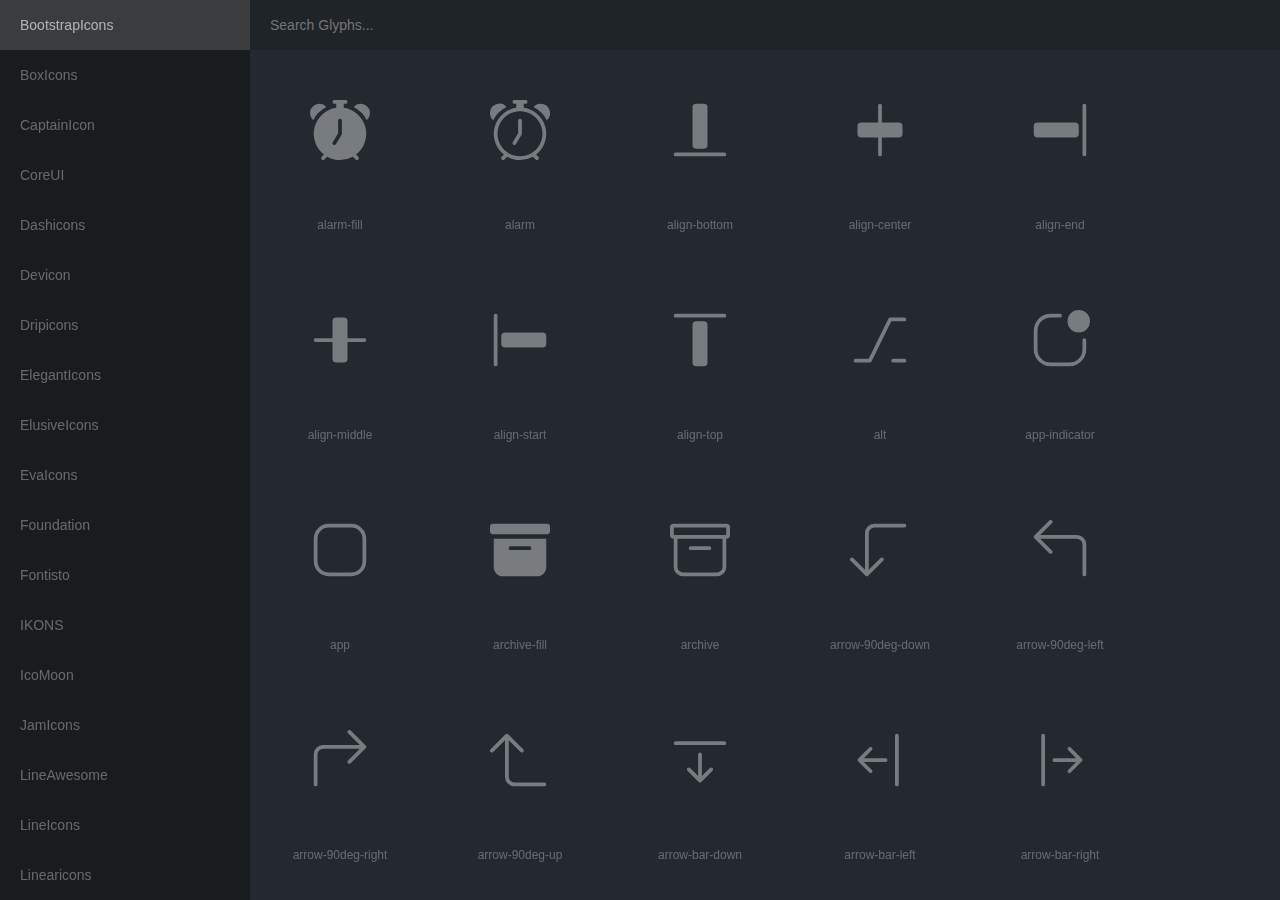
<file: index.html>
<html lang="en">
<head>
    <meta charset="UTF-8">
    <meta http-equiv="X-UA-Compatible" content="IE=edge">
    <meta name="viewport" content="width=device-width, initial-scale=1.0">
    <link rel="shortcut icon" href="./index.png" type="image/png">
    <link rel="stylesheet" href="./index.css">
    <script src="./index.js"></script>
    <script src="./scripts/glyph.js"></script>
    <title>SVG Icons for Web Development & Graphic Designing | Glyphs</title>
</head>
<body>
    <div class="loader"></div>
    <div class="side_menu_mobile">
        <select></select>
    </div>
    <div class="side_menu">
        <div class="side_menu_inner"></div>
    </div>
    <div class="search_bar">
        <input
            type="text"
            placeholder="Search Glyphs... "
            autocomplete="off"
            spellcheck="false"
        >
    </div>
    <div class="icons_tray"></div>
    <div class="glyph_viewer">
        <iframe></iframe>
    </div>
</body>
</html>
</file>
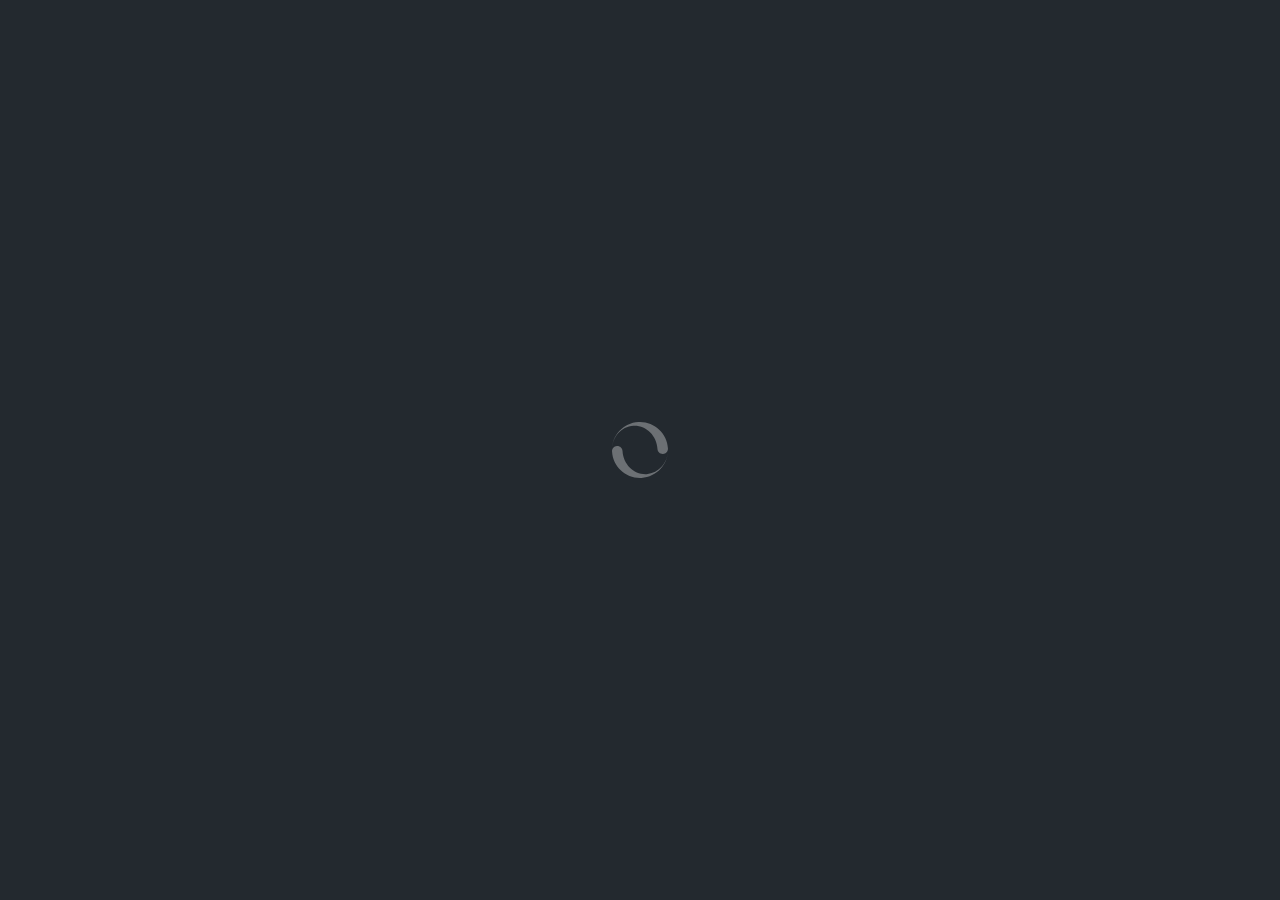
<file: tools/viewer/index.html>
<html lang="en">
<head>
    <meta charset="UTF-8">
    <meta http-equiv="X-UA-Compatible" content="IE=edge">
    <meta name="viewport" content="width=device-width, initial-scale=1.0">
    <link rel="shortcut icon" href="../../index.png" type="image/png">
    <link rel="stylesheet" href="./index.css">
    <script src="../../scripts/glyph.js"></script>
    <script src="../../scripts/configure.js"></script>
    <script src="./index.js"></script>
    <title>SVG Icon Viewer | Glyphs</title>
</head>
<body>
    <div class="loader"></div>
    <div class="icon_tray">
        <div class="icon_tray_inner"></div>
    </div>
    <div class="icon_info">
        <div class="close"></div>
        <div class="icon_name"></div>
        <div class="pack_name"></div>
    </div>
    <div class="icon_edit">
        <div class="section_box">
            <div type="SVG" opened>SVG</div>
            <div type="Animated">Animated</div>
            <div type="PNG">PNG</div>
        </div>
        <div class="edit_items">
            <div class="edit_item" id="color">
                <div class="edit_label">Color</div>
                <input type="text" autocomplete="off" spellcheck="false">
                <input type="color">
            </div>
            <div class="edit_item" id="opacity">
                <div class="edit_label">Opacity</div>
                <input type="text" autocomplete="off" spellcheck="false">
                <input type="range">
            </div>
            <div class="edit_item" id="angle">
                <div class="edit_label">Angle</div>
                <input type="text" autocomplete="off" spellcheck="false">
                <input type="range">
            </div>
            <div class="edit_item" id="scale">
                <div class="edit_label">Scale</div>
                <input type="text" autocomplete="off" spellcheck="false">
                <input type="range">
            </div>
            <div class="edit_item" id="flip">
                <div class="edit_label">Flip</div>
                <label><input type="checkbox" class="x">Flip-X</label>
                <label><input type="checkbox" class="y">Flip-Y</label>
            </div>
            <div class="edit_item" id="animation">
                <div class="edit_label">Animation</div>
                <select>
                    <option value="scale">Scale</option>
                    <option value="rotate">Rotate</option>
                </select>
            </div>
            <div class="edit_item" id="duration">
                <div class="edit_label">Duration</div>
                <input type="text" autocomplete="off" spellcheck="false">
                <input type="range">
            </div>
            <div class="edit_item" id="direction">
                <div class="edit_label">Direction</div>
                <select>
                    <option value="cw">CW</option>
                    <option value="ccw">CCW</option>
                </select>
            </div>
            <div class="edit_item" id="resolution">
                <div class="edit_label">Resolution</div>
                <input type="text" autocomplete="off" spellcheck="false">
                <input type="range">
            </div>
        </div>
        <div class="download">
            <button id="svg">Download SVG</button>
            <button id="png">Download PNG</button>
            <button id="css">Copy CSS Rule</button>
        </div>
    </div>
</body>
</html>
</file>
<file: index.css>
* {
    user-select: none;
    outline: none;
    -webkit-tap-highlight-color: transparent;
    font-family: -apple-system, BlinkMacSystemFont, 'Segoe UI', Roboto, Oxygen, Ubuntu, Cantarell, 'Open Sans', 'Helvetica Neue', sans-serif;
}

body {
    margin: 0px;
    background-color: #23292f;
}

::-webkit-scrollbar { width: 4px; height: 4px; }
::-webkit-scrollbar-thumb { background-color: #06c; }

.side_menu {
    position: fixed;
    top: 0px;
    left: 0px;
    width: 250px;
    height: 100vh;
    background-color: #1118;
    overflow: hidden;
    z-index: 1;
}

.side_menu_inner {
    width: 255px;
    height: 100vh;
    overflow-y: auto;
    transition: width 0.2s;
}

.side_menu_inner:hover {
    width: 250px;
}

.side_menu_inner > div {
    color: #FFF5;
    font-size: 14px;
    line-height: 50px;
    padding-left: 20px;
    cursor: pointer;
    transition: background 0.2s;
}

.side_menu_inner > div:hover {
    background-color: #FFFFFF10;
}

.side_menu_inner > div[selected] {
    color: #FFF9;
    background-color: #FFFFFF25 !important;
}

.search_bar {
    position: fixed;
    top: 0px;
    left: 250px;
    width: calc(100vw - 250px);
    height: 50px;
    background-color: #1f2428;
    z-index: 1;
}

.search_bar > input {
    height: inherit;
    border: none;
    padding: 0px 20px;
    width: inherit;
    background: transparent;
    font-size: 14px;
    color: #FFF9;
}

.icons_tray {
    position: fixed;
    top: 50px;
    left: 250px;
    width: calc(100vw - 250px);
    height: calc(100vh - 50px);
    overflow-y: auto;
    z-index: 1;
}

.icons_tray > div {
    display: inline-block;
    width: 140px;
    padding-right: 10px;
    padding-left: 10px;
    height: 30px;
    overflow: hidden;
    background-position: center 40px;
    background-repeat: no-repeat;
    background-size: 60px auto;
    opacity: 0.65;
    color: #FFF7;
    text-align: center;
    line-height: 30px;
    padding-top: 150px;
    margin: 10px;
    padding-bottom: 10px;
    font-size: 12px;
    white-space: nowrap;
    text-overflow: ellipsis;
    cursor: pointer;
    box-shadow: inset 0px -50px 0px 0px #FFF0;
    transition-property: background, box-shadow, opacity;
    transition-duration: 0.2s;
}

.icons_tray > div:hover {
    opacity: 1;
    background-color: #FFF1;
    box-shadow: inset 0px -50px 0px 0px #FFF1;
}

.glyph_viewer {
    width: 100vw;
    height: 100vh;
    position: fixed;
    top: 0px;
    left: 0px;
    background-color: #1117;
    z-index: -1;
    opacity: 0;
}

.glyph_viewer > iframe {
    width: 700px;
    height: 450px;
    margin-left: calc(50vw - 350px);
    margin-top: calc(50vh - 225px);
    border: none;
    background-color: #23292f;
    transform: scale(0.95);
    transition: all 0.3s;
}

.glyph_viewer[opened] > iframe {
    transform: scale(1);
}

.glyph_viewer[opened] {
    animation-name: glyph_viewer_opened;
    animation-duration: 0.3s;
    animation-fill-mode: forwards;
    display: block;
}

.glyph_viewer[closed] {
    animation-name: glyph_viewer_closed;
    animation-duration: 0.3s;
    animation-fill-mode: forwards;
}

@keyframes glyph_viewer_opened {
    0% {
        opacity: 0;
        z-index: -1;
    }
    1% {
        opacity: 0;
        z-index: 5;
    }
    100% {
        opacity: 1;
        z-index: 5;
    }
}

@keyframes glyph_viewer_closed {
    0% {
        opacity: 1;
        display: block;
        z-index: 2;
    }
    99% {
        opacity: 0;
        display: block;
        z-index: 2;
    }
    100% {
        opacity: 0;
        z-index: -1;
    }
}

.loader {
    position: fixed;
    width: calc(100vw - 250px);
    height: calc(100vh - 50px);
    top: 50px;
    left: 250px;
    z-index: 3;
    background-color: #23292f;
    background-image: url('data:image/svg+xml,<svg version="1.1" viewBox="0 0 16 16" width="200" height="200" xmlns="http://www.w3.org/2000/svg" xmlns:xlink="http://www.w3.org/1999/xlink" style="fill: rgb(255, 255, 255); opacity: 0.33; transform: rotate(0deg) scale(1, 1);"><g><g style="transform-origin: center center;" class="glyph_animate" index="2"><g style="transform-origin: center center;" class="glyph_animate" index="1"><path d="M8 0c-4.355 0-7.898 3.481-7.998 7.812 0.092-3.779 2.966-6.812 6.498-6.812 3.59 0 6.5 3.134 6.5 7 0 0.828 0.672 1.5 1.5 1.5s1.5-0.672 1.5-1.5c0-4.418-3.582-8-8-8zM8 16c4.355 0 7.898-3.481 7.998-7.812-0.092 3.779-2.966 6.812-6.498 6.812-3.59 0-6.5-3.134-6.5-7 0-0.828-0.672-1.5-1.5-1.5s-1.5 0.672-1.5 1.5c0 4.418 3.582 8 8 8z"></path><animateTransform id="glyph_animate_element_1" attributeName="transform" type="rotate" dur="1.39s" from="0" to="360" repeatCount="indefinite"></animateTransform></g><animateTransform id="glyph_animate_element_2" attributeName="transform" type="scale" dur="1.39s" from="0.7" to="0.7" repeatCount="indefinite"></animateTransform></g></g></svg>');
    background-position: center;
    background-repeat: no-repeat;
    background-size: 80px auto;
}

.side_menu_mobile {
    position: fixed;
    left: 0px;
    top: 0px;
    width: 50px;
    height: 50px;
    z-index: 3;
    display: none;
    background-image: url('data:image/svg+xml,<svg version="1.1" viewBox="0 0 24 24" width="200" height="200" xmlns="http://www.w3.org/2000/svg" xmlns:xlink="http://www.w3.org/1999/xlink" style="fill: rgb(255, 255, 255); opacity: 0.4; transform: rotate(0deg) scale(0.7, 0.7);"><g><path d="M2 15.5v2h20v-2H2zm0-5v2h20v-2H2zm0-5v2h20v-2H2z"></path></g></svg>');
    background-position: center;
    background-size: 40px;
    background-repeat: no-repeat;
}

.side_menu_mobile > select {
    width: 50px;
    height: 50px;
    opacity: 0;
}

/* =============== css for mobile devices =============== */

@media (orientation: portrait) {
    body {
        overflow-y: auto;
    }
    .loader {
        width: 100vw;
        left: 0px;
    }
    .side_menu_mobile {
        display: block;
    }
    .side_menu {
        left: -300px;
    }
    .search_bar {
        left: 0px;
        width: 100vw;
        padding-left: 35px;
    }
    .icons_tray {
        width: auto;
        height: auto;
        position: initial;
        margin-top: 50px;
    }
    .icons_tray > div {
        width: 28vw;
        height: 8vw;
        line-height: 8vw;
        margin: 2vw;
        padding: 25vw 0px 0px 0px;
        box-shadow: inset 0px -8vw 0px 0px #FFF0;
        background-position: center 7.5vw;
        background-size: 40% auto;
    }
    .icons_tray > div:hover {
        box-shadow: inset 0px -8vw 0px 0px #FFF1;
    }
    .glyph_viewer > iframe {
        width: 100vw;
        height: 100vh;
        left: 0px;
        margin: 0px;
        top: 0px;
    }
}
</file>
<file: tools/viewer/index.css>
* {
    user-select: none;
    outline: none;
    -webkit-tap-highlight-color: transparent;
    font-family: -apple-system, BlinkMacSystemFont, 'Segoe UI', Roboto, Oxygen, Ubuntu, Cantarell, 'Open Sans', 'Helvetica Neue', sans-serif;
}

body {
    margin: 0px;
    background-color: #23292f;
    overflow: hidden;
}

.icon_tray {
    width: 300px;
    height: 450px;
    position: fixed;
    top: 0px;
    left: 0px;
    background-color: #FFF1;
}

.icon_tray_inner {
    width: 200px;
    height: 200px;
    margin-top: 125px;
    margin-left: 50px;
    overflow: hidden;
}

.icon_tray_inner > svg {
    margin: 0px;
    padding: 0px;
}

.icon_info {
    position: fixed;
    width: 375px;
    top: 0px;
    left: 300px;
    padding: 10px 10px 15px 15px;
    background-color: #1113;
}

.icon_name {
    color: #FFF5;
    font-size: 20px;
    line-height: 30px;
}

.pack_name {
    font-size: 13px;
    cursor: pointer;
    color: #FFF3;
    display: inline-block;
    line-height: 15px;
}

.pack_name:hover {
    text-decoration: underline;
}

.icon_edit {
    position: fixed;
    width: 400px;
    height: 380px;
    top: 70px;
    left: 300px;
}

.section_box {
    line-height: 40px;
    height: 40px;
    display: flex;
    margin-bottom: 15px;
}

.section_box > div {
    width: 34%;
    text-align: center;
    font-size: 14px;
    color: #FFF6;
    background-color: #0002;
}

.section_box > div[opened] {
    background-color: #FFF0;
}

.edit_items {
    height: 265px;
}

.edit_item {
    font-size: 14px;
    padding: 5px 20px;
    height: 32px;
    line-height: 32px;
}

.edit_item > * {
    display: inline-block;
}

.edit_label {
    width: 90px;
    font-size: 13px;
    color: #FFF6;
}

.edit_item > input[type=text] {
    text-transform: uppercase;
}

.edit_item > input[type=text],
.edit_item > select {
    width: 80px;
    background-color: #FFF1;
    border: 1px solid #FFF3;
    color: #FFF8;
    font-size: 14px;
    padding: 4px 5px;
}

.edit_item > select > option {
    background-color: #32333d;
}

.edit_item > input[type=range] {
    -webkit-appearance: none;
    vertical-align: top;
    margin-left: 10px;
    background-color: #FFF1;
    border: 1px solid #FFF3;
    width: 130px;
}

.edit_item > input[type=range]::-webkit-slider-runnable-track {
    -webkit-appearance: none;
    padding: 0px;
    height: 26px;
    margin: 0px;
}

.edit_item > input[type=range]::-webkit-slider-thumb {
    background-color: #FFF4;
    -webkit-appearance: none;
    vertical-align: top;
    height: inherit;
    width: 0px;
    height: 0px;
}

.edit_item > input[type=color] {
    -webkit-appearance: none;
    padding: 0px;
    margin: 0px;
    border: none;
    vertical-align: middle;
    height: 28px;
    margin-top: -4px;
    margin-left: 10px;
}

::-webkit-color-swatch-wrapper {
    padding: 0px;
    margin: 0px;
}
::-webkit-color-swatch {
    border: none;
    padding: 0px;
    margin: 0px;
}

.edit_item > label {
    display: inline-block;
    width: 90px;
    color: #FFF8;
    font-size: 12px;
}

.edit_item > label > input {
    margin: 0px 8px 0px 0px;
    vertical-align: middle;
}

.download {
    padding-right: 25px;
}

.download > button {
    -webkit-appearance: none;
    float: right;
    margin-left: 10px;
    height: 35px;
    line-height: 20px;
    border: none;
    width: 170px;
    text-align: center;
    font-size: 12px;
    background-color: #FFF1;
    transition: background 0.1s;
    color: #FFF7;
}

.download > button:hover {
    background-color: #FFF3;
}

.download > button:active {
    background-color: #FFF1;
}

.loader {
    position: fixed;
    z-index: 3;
    width: 100vw;
    height: 100vh;
    background-color: #23292f;
    background-image: url('data:image/svg+xml,<svg version="1.1" viewBox="0 0 16 16" width="200" height="200" xmlns="http://www.w3.org/2000/svg" xmlns:xlink="http://www.w3.org/1999/xlink" style="fill: rgb(255, 255, 255); opacity: 0.33; transform: rotate(0deg) scale(1, 1);"><g><g style="transform-origin: center center;" class="glyph_animate" index="2"><g style="transform-origin: center center;" class="glyph_animate" index="1"><path d="M8 0c-4.355 0-7.898 3.481-7.998 7.812 0.092-3.779 2.966-6.812 6.498-6.812 3.59 0 6.5 3.134 6.5 7 0 0.828 0.672 1.5 1.5 1.5s1.5-0.672 1.5-1.5c0-4.418-3.582-8-8-8zM8 16c4.355 0 7.898-3.481 7.998-7.812-0.092 3.779-2.966 6.812-6.498 6.812-3.59 0-6.5-3.134-6.5-7 0-0.828-0.672-1.5-1.5-1.5s-1.5 0.672-1.5 1.5c0 4.418 3.582 8 8 8z"></path><animateTransform id="glyph_animate_element_1" attributeName="transform" type="rotate" dur="1.39s" from="0" to="360" repeatCount="indefinite"></animateTransform></g><animateTransform id="glyph_animate_element_2" attributeName="transform" type="scale" dur="1.39s" from="0.7" to="0.7" repeatCount="indefinite"></animateTransform></g></g></svg>');
    background-position: center;
    background-repeat: no-repeat;
    background-size: 80px auto;
    transition: opacity 0.1s;
}

.close {
    width: 30px;
    height: 30px;
    float: right;
    background-image: url('data:image/svg+xml,<svg version="1.1" viewBox="0 0 16 16" width="200" height="200" xmlns="http://www.w3.org/2000/svg" xmlns:xlink="http://www.w3.org/1999/xlink" style="fill: rgb(255, 255, 255); opacity: 0.4; transform: rotate(0deg) scale(0.7, 0.7);"><g><path d="M4.646 4.646a.5.5 0 0 1 .708 0L8 7.293l2.646-2.647a.5.5 0 0 1 .708.708L8.707 8l2.647 2.646a.5.5 0 0 1-.708.708L8 8.707l-2.646 2.647a.5.5 0 0 1-.708-.708L7.293 8 4.646 5.354a.5.5 0 0 1 0-.708z"></path></g></svg>');
    background-position: center;
    background-repeat: no-repeat;
    background-size: 40px;
    cursor: pointer;
}

/* =============== css for mobile devices =============== */

@media (orientation: portrait) {
    .icon_info {
        left: 0px;
        width: calc(100vw - 30px);
    }
    .icon_tray {
        top: 70px;
        width: 100vw;
        height: 150px;
    }
    .icon_tray_inner {
        margin: -25px auto;
        transform: scale(0.6);
    }
    .icon_edit {
        left: 0px;
        top: 220px;
        width: 100vw;
    }
    .edit_item > input[type=range] {
        width: 100px;
    }
    .download > button {
        width: 120px;
    }
}
</file>
